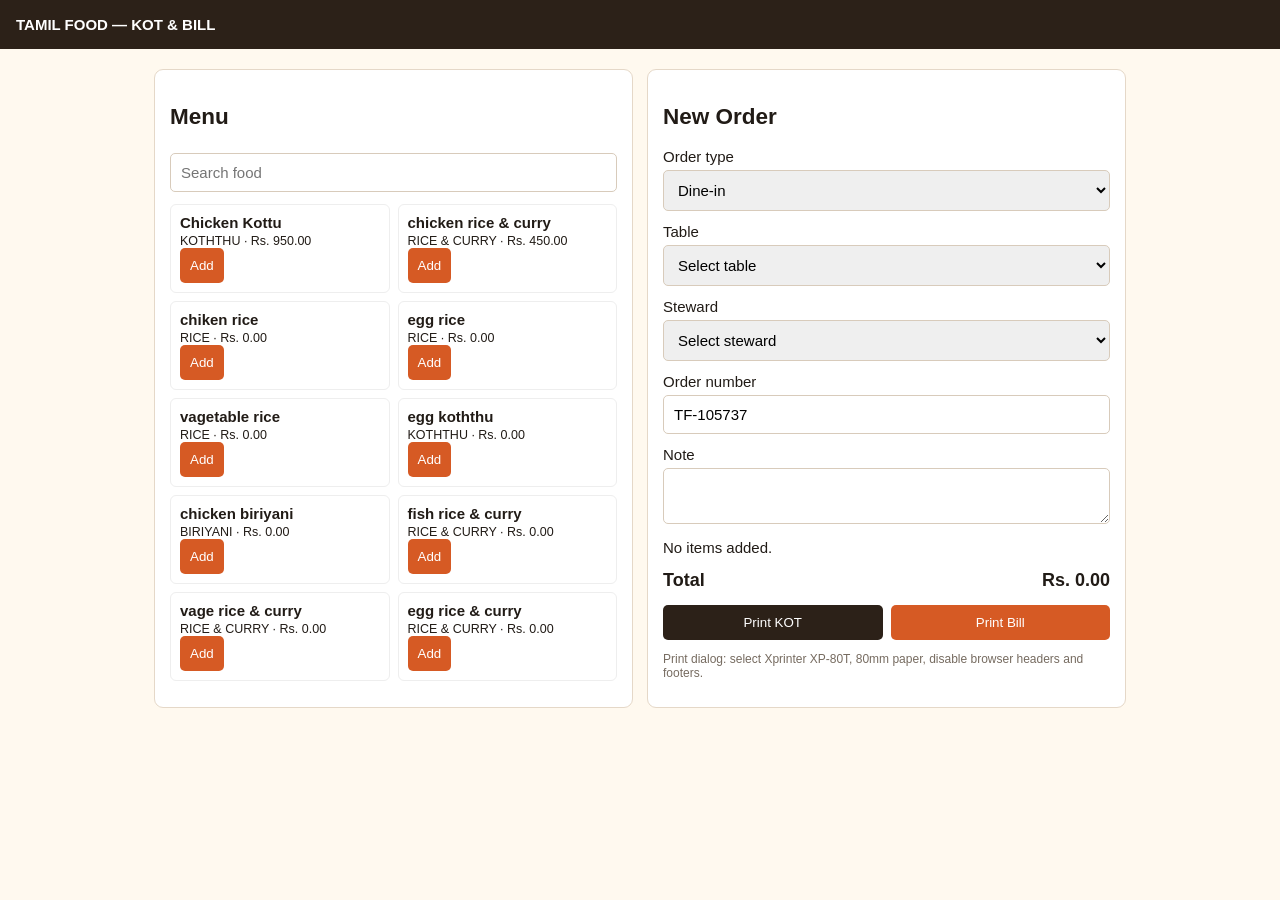
<file: pos.html>
<!doctype html><html><head><meta charset="utf-8"><meta name="viewport" content="width=device-width,initial-scale=1"><title>TAMIL FOOD POS</title>
<style>
*{box-sizing:border-box}body{font:15px Arial;margin:0;background:#fff9ef;color:#211b16}.top{background:#2c2118;color:white;padding:16px}.wrap{max-width:1000px;margin:20px auto;padding:0 14px}.grid{display:grid;grid-template-columns:1fr 1fr;gap:14px}.box{background:white;border:1px solid #e5d8c8;border-radius:9px;padding:15px}input,select,textarea{width:100%;padding:10px;margin:5px 0 12px;border:1px solid #d8cbbb;border-radius:5px;font:inherit}.items{display:grid;grid-template-columns:1fr 1fr;gap:8px}.item{border:1px solid #eee;padding:9px;border-radius:6px}.item button,.btn{background:#d65a24;color:white;border:0;padding:10px;border-radius:5px;cursor:pointer}.btn.dark{background:#2c2118}.row{display:flex;justify-content:space-between;gap:8px;border-bottom:1px solid #eee;padding:9px 0}.row button{padding:3px 8px}.total{font-size:18px;font-weight:bold;display:flex;justify-content:space-between;padding:14px 0}.actions{display:grid;grid-template-columns:1fr 1fr;gap:8px}.hint{font-size:12px;color:#766b60}#paper{display:none}@media(max-width:650px){.grid{grid-template-columns:1fr}}@media print{@page{size:80mm auto;margin:3mm}body *{visibility:hidden!important}#paper,#paper *{visibility:visible!important}#paper{display:block!important;position:absolute;left:0;top:0;width:74mm;font:12px Arial;color:black}.center{text-align:center}.line{border-top:1px dashed;margin:7px 0}.right{text-align:right}}
</style></head><body><header class="top"><b>TAMIL FOOD — KOT & BILL</b></header><main class="wrap"><div class="grid"><section class="box"><h2>Menu</h2><input id="search" placeholder="Search food"><div id="items" class="items"></div></section><section class="box"><h2>New Order</h2>
<label>Order type<select id="type"><option>Dine-in</option><option>Takeaway</option><option>Delivery</option></select></label>
<label>Table<select id="table"><option value="">Select table</option></select></label><label>Steward<select id="steward"><option value="">Select steward</option></select></label>
<label>Order number<input id="no" readonly></label><label>Note<textarea id="note" rows="2"></textarea></label><div id="cart">No items added.</div><div class="total"><span>Total</span><span id="total">Rs. 0.00</span></div><div class="actions"><button class="btn dark" id="kot">Print KOT</button><button class="btn" id="bill">Print Bill</button></div><p class="hint">Print dialog: select Xprinter XP-80T, 80mm paper, disable browser headers and footers.</p></section></div></main><div id="paper"></div>
<script>
const $=id=>document.getElementById(id),cash=n=>'Rs. '+Number(n||0).toFixed(2);let menu=[],cart=[];
for(let i=1;i<=20;i++)$('table').add(new Option('Table '+i,i));
['Chanaka','Danushka','Supun','Praath','Vihaga','Kesara','Bashitha'].forEach(n=>$('steward').add(new Option(n,n)));
$('no').value='TF-'+Date.now().toString().slice(-6);
function esc(s){return String(s??'').replace(/[&<>"']/g,c=>({'&':'&amp;','<':'&lt;','>':'&gt;','"':'&quot;',"'":'&#39;'}[c]))}
const fallback=[['Chicken Kottu','KOTHTHU',950],['Chicken Rice & Curry','RICE & CURRY',450],['Chicken Rice','RICE',0],['Egg Rice','RICE',0],['Vegetable Rice','RICE',0],['Egg Koththu','KOTHTHU',0],['Chicken Biriyani','BIRIYANI',0],['Fish Rice & Curry','RICE & CURRY',0],['Vegetable Rice & Curry','RICE & CURRY',0],['Egg Rice & Curry','RICE & CURRY',0]].map(x=>({name:x[0],category:x[1],price:x[2]}));
menu=fallback;
try{let c=JSON.parse(localStorage.getItem('tamilFoodConfig_v2'));if(c?.menu?.length)menu=c.menu}catch(e){}
fetch('tamil-food-settings.json').then(r=>r.ok?r.json():null).then(c=>{if(c?.menu?.length&&!localStorage.getItem('tamilFoodConfig_v2')){menu=c.menu;drawMenu()}}).catch(()=>{});
function drawMenu(){let q=$('search').value.toLowerCase(),found=menu.filter(x=>(x.name+' '+x.category).toLowerCase().includes(q));$('items').innerHTML=found.map((x,i)=>'<div class="item"><b>'+esc(x.name)+'</b><br><small>'+esc(x.category||'')+' · '+cash(x.price)+'</small><br><button data-add="'+i+'">Add</button></div>').join('');document.querySelectorAll('[data-add]').forEach(b=>b.onclick=()=>{let x=found[+b.dataset.add],v=cart.find(y=>y.name===x.name);v?v.qty++:cart.push({name:x.name,price:+x.price||0,qty:1});drawCart()})}
function drawCart(){$('cart').innerHTML=cart.length?cart.map((x,i)=>'<div class="row"><span>'+esc(x.name)+'<br>'+cash(x.price)+'</span><span><button data-minus="'+i+'">−</button> '+x.qty+' <button data-plus="'+i+'">+</button></span><b>'+cash(x.price*x.qty)+'</b></div>').join(''):'No items added.';document.querySelectorAll('[data-minus]').forEach(b=>b.onclick=()=>{let i=+b.dataset.minus;if(--cart[i].qty<1)cart.splice(i,1);drawCart()});document.querySelectorAll('[data-plus]').forEach(b=>b.onclick=()=>{cart[+b.dataset.plus].qty++;drawCart()});$('total').textContent=cash(cart.reduce((s,x)=>s+x.price*x.qty,0))}
function print(kind){if(!cart.length)return alert('Add food items first.');if($('type').value==='Dine-in'&&!$('table').value)return alert('Select a table.');let k=kind==='KOT',sum=cart.reduce((s,x)=>s+x.price*x.qty,0);$('paper').innerHTML='<div class="center"><h2>TAMIL FOOD</h2>'+ (k?'KITCHEN ORDER TICKET':'CUSTOMER BILL')+'</div><div class="line"></div>Order: '+esc($('no').value)+'<br>'+new Date().toLocaleString()+'<br>Type: '+esc($('type').value)+'<br>Table: '+esc($('table').value||'—')+'<br>Steward: '+esc($('steward').value||'—')+'<div class="line"></div>'+cart.map(x=>esc(x.name)+' &nbsp; x '+x.qty+(k?'':' &nbsp; '+cash(x.price*x.qty))).join('<br>')+(k?'':'<div class="line"></div><b>TOTAL: '+cash(sum)+'</b>')+($('note').value?'<div class="line"></div>Note: '+esc($('note').value):'')+'<div class="line"></div><div class="center">'+(k?'PLEASE PREPARE':'Thank you! Come again.')+'</div>';window.print()}
$('search').oninput=drawMenu;$('kot').onclick=()=>print('KOT');$('bill').onclick=()=>print('BILL');drawMenu();drawCart();
</script></body></html>
</file>
